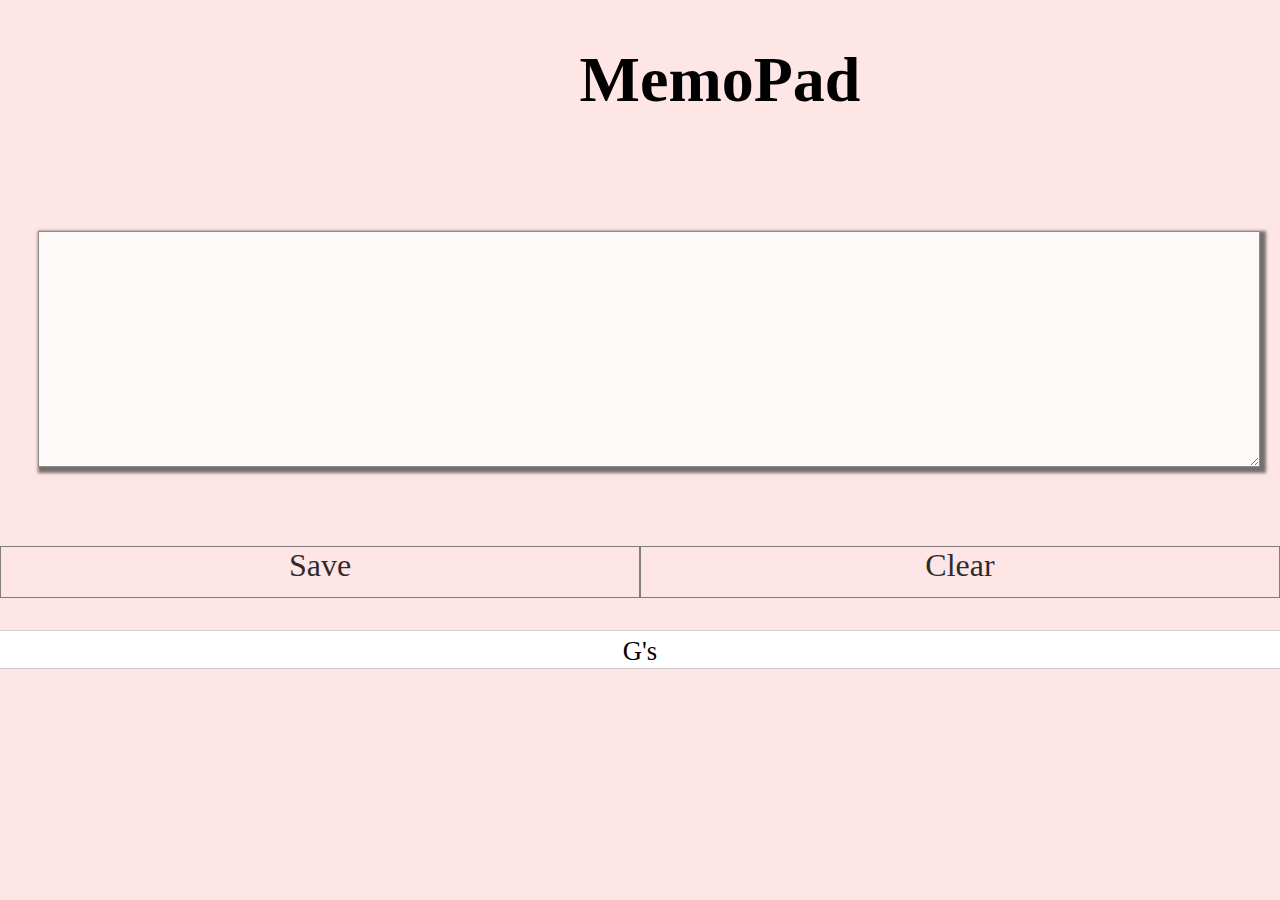
<file: index.html>
<!DOCTYPE html>
<html>

<head>
    <meta charset="UTF-8">
    <title>myMemoPad</title>
    <script src="js/jquery-2.1.3.min.js"></script>
    <link rel="stylesheet" href="css/sample.css">
</head>

<body>

    <header>
        <h1>MemoPad</h1>
    </header>

    <main style="display:none;">
        <textarea id="text_area"></textarea>
        <ul>
            <li id="save">Save</li>
            <li id="clear">Clear</li>
        </ul>
    </main>

    <footer><small>G's</small></footer>
    <script>
        $("main").fadeIn(1000);
        //1.Save クリックイベント
        $("#save").on("click",function(){
           const v=$("#text_area").val();
           localStorage.setItem("memo",v);
            alert("保存しました");
        })




        //2.clear クリックイベント
        $("#clear").on("click",function(){
            alert("削除しました");
            localStorage.removeItem("memo");
            $("#text_area").val("");
        })



        //3.ページ読み込み：保存データ取得表示
        if(localStorage.getItem("memo")) {
            const v =localStorage.getItem("memo");
            $("#text_area").val(v);
        }




        //ロード時に表示
        //※こんなこともできる例
    </script>
</body>

</html>
</file>
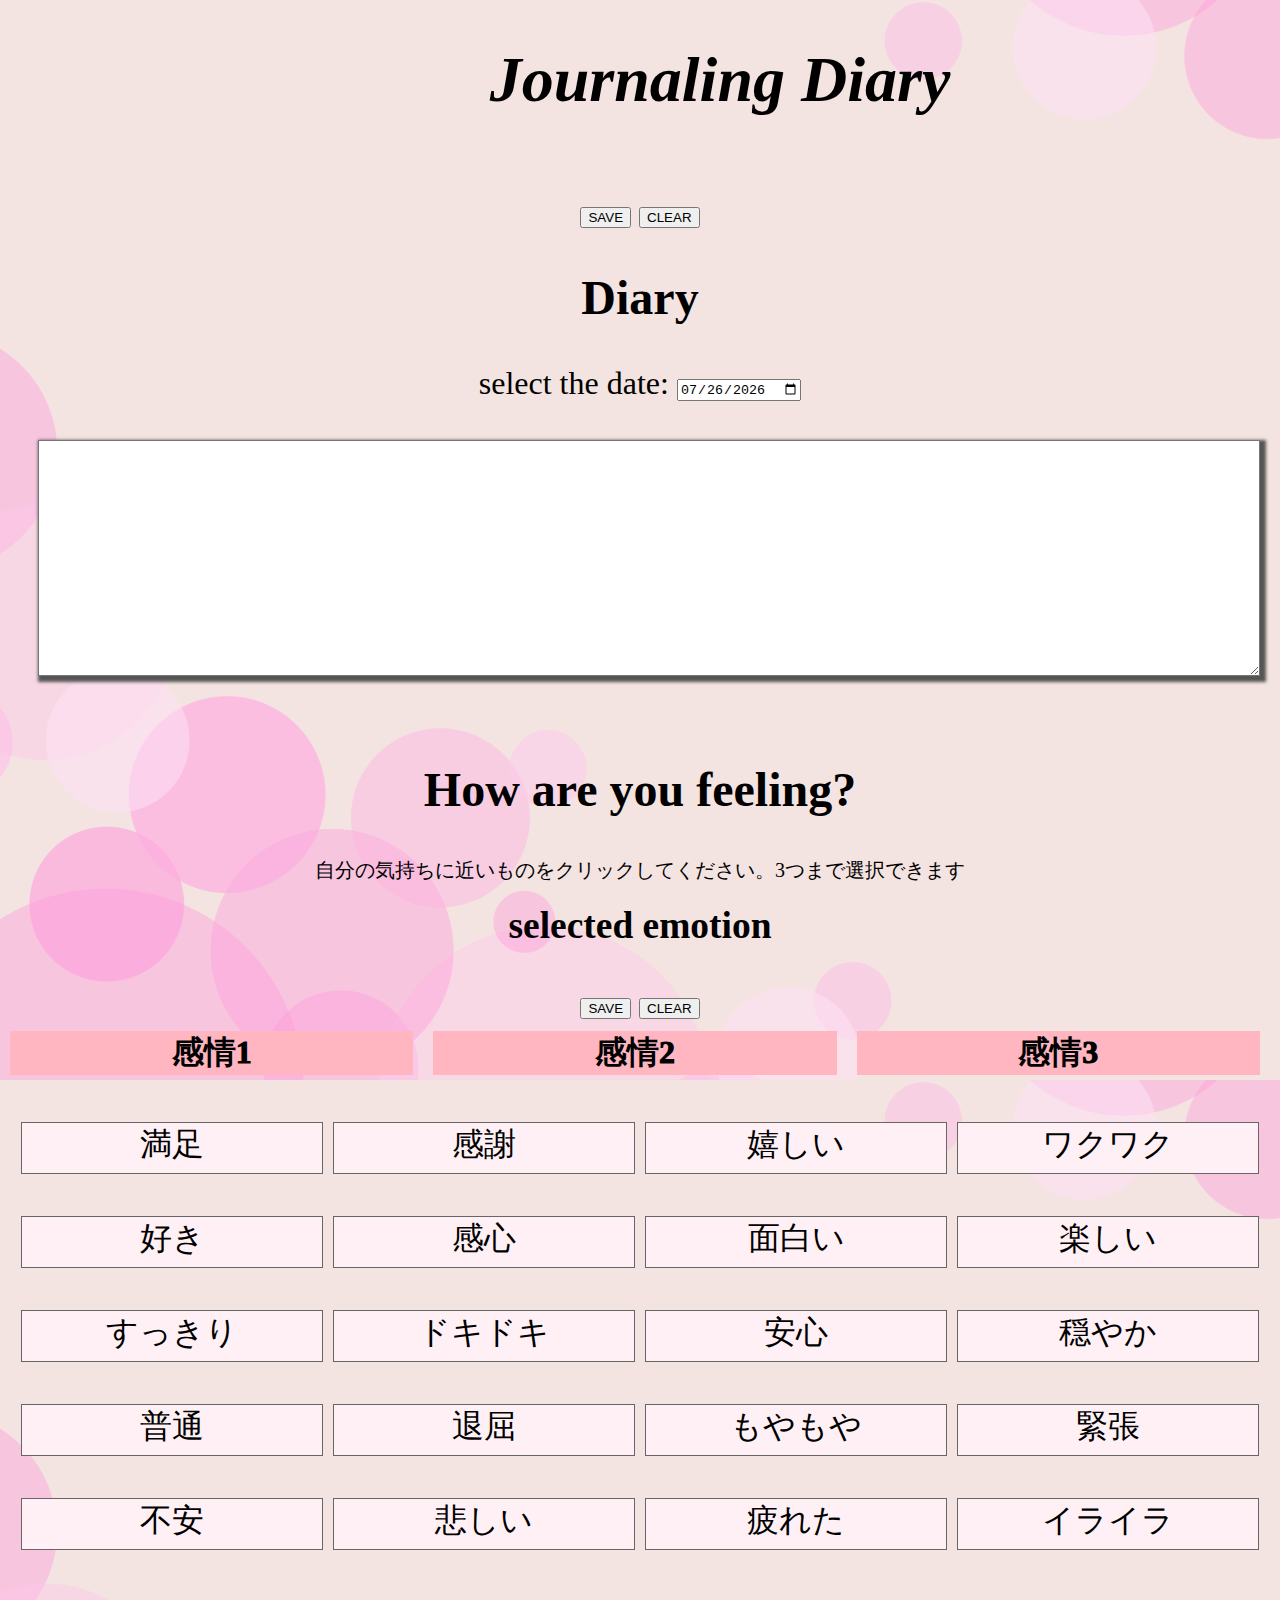
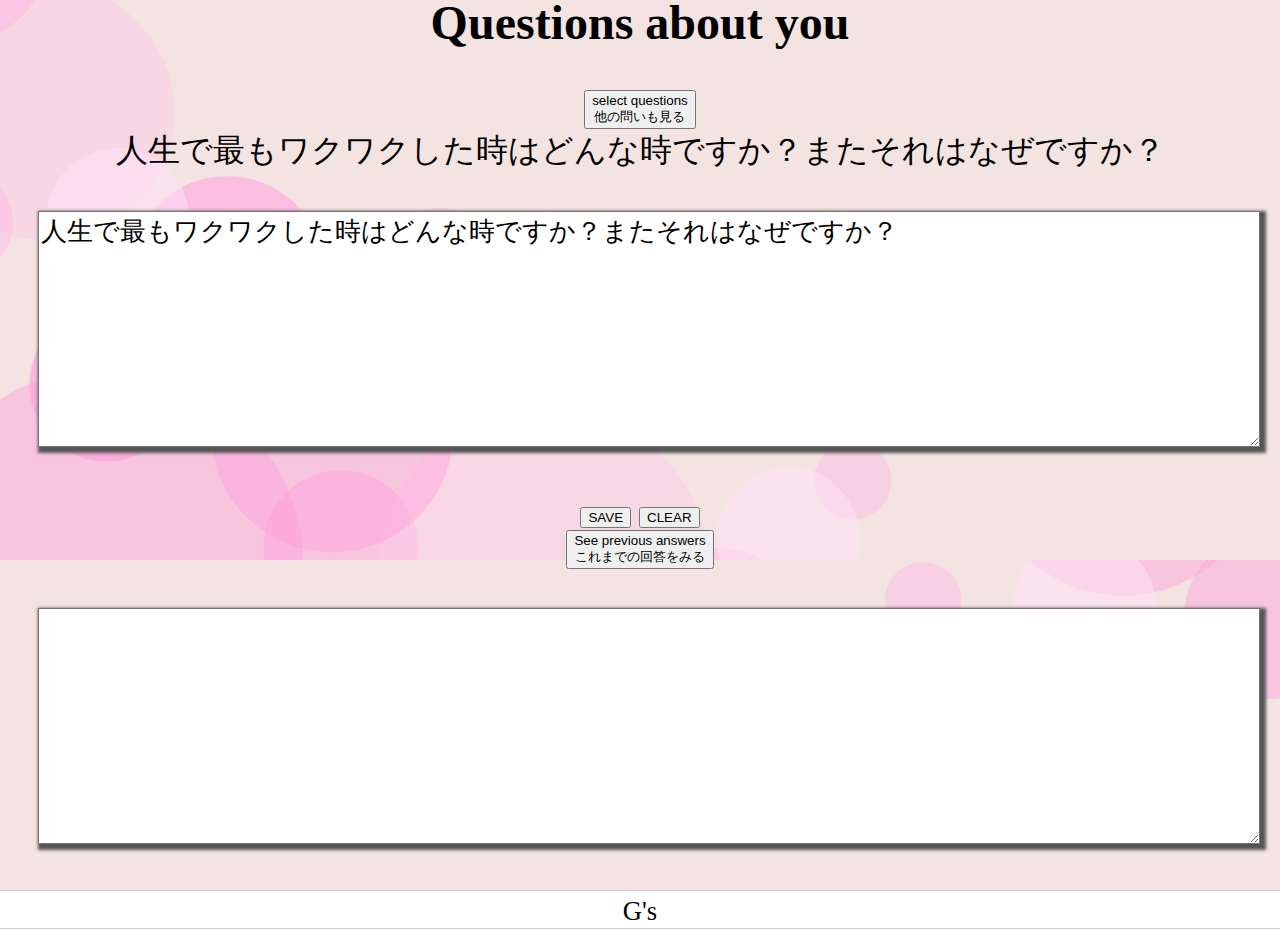
<file: journaling.html>
<!doctype html>
<html lang="ja">

<head>
    <meta charset="utf-8" />
    <script src="js/jquery-2.1.3.min.js"></script>
    <link rel="stylesheet" href="css/sample.css">
    <title>ジャーナリングアプリ</title>
    <style>
        body {
            background-image: url(img/background.png);
            font-family:Georgia, 'Times New Roman', Times, serif
            }
        </style>

</head>

<body>
    <header>
        <h1><i>Journaling Diary</i></h1>
    </header>

    <main>
        <button id="save2">SAVE</button>
        <button id="clear">CLEAR</button>
        <!-- <button id="load">読み込み</button> -->

        <div class="daiary_area">
            
            <div class="daiary">
                <h2>Diary</h2>
            </div>
            <!-- 日付を入れる -->
            <label for="datepicker">select the date:</label>
            <input type="date" id="datepicker">
            <!-- <div id ="date">
                <select id="date_year"></select>
                <select id="date_month"></select>
                <select id="date_day"></select>
            </div>
             -->
            <textarea id="diary"> </textarea>
        </div>

        <div class="emotion_area">
            <h2>How are you feeling?</h2>
            <p>自分の気持ちに近いものをクリックしてください。3つまで選択できます</p>
                
                <h3>selected emotion</h3><br>
                <button id="save3">SAVE</button>
                <button id="clear2">CLEAR</button>
                <div class ="emotion_picks">
                    <div class="selected_emotions_container" id="selected_emotions1"><span id="em1">感情1</span></div>
                    <div class="selected_emotions_container" id="selected_emotions2"><span id="em2">感情2</span></div>
                    <div class="selected_emotions_container" id="selected_emotions3"><span id="em3">感情3</span></div>
                    <!-- ここに選択された感情を表示 -->
                 </div>
            
            <div class="emotion2">
            <ul class="orange">
                <li class="emotion" id="satisfaction" onclick="selectEmotion('satisfaction')">満足</li>
                <li class="emotion" id="thankyou" onclick="selectEmotion('thankyou')">感謝</li>
                <li class="emotion" id="happy" onclick="selectEmotion('happy')">嬉しい</li>
                <li class="emotion" id="wakuwaku" onclick="selectEmotion('wakuwaku')">ワクワク</li>
            </ul>
            <ul class="yellow">
                <li class="emotion" id="like" onclick="selectEmotion('like')">好き</li>
                <li class="emotion" id="impressed" onclick="selectEmotion('impressed')">感心</li>
                <li class="emotion" id="fun" onclick="selectEmotion('fun')">面白い</li>
                <li class="emotion" id="joy" onclick="selectEmotion('joy')">楽しい</li>

            </ul>
            <ul class="yellow-green">
                <li class="emotion" id="sukkiri" onclick="selectEmotion('sukkiri')">すっきり</li>
                <li class="emotion" id="dokidoki" onclick="selectEmotion('dokidoki')">ドキドキ</li>
                <li class="emotion" id="peace" onclick="selectEmotion('peace')">安心</li>
                <li class="emotion" id="calm" onclick="selectEmotion('calm')">穏やか</li>
            </ul>    
            <ul class="thin-green">
                <li class="emotion" id="usually" onclick="selectEmotion('usually')">普通</li>
                <li class="emotion" id="bore" onclick="selectEmotion('bore')">退屈</li>
                <li class="emotion" id="moyamoya" onclick="selectEmotion('moyamoya')">もやもや</li>
                <li class="emotion" id="tension" onclick="selectEmotion('tension')">緊張</li>
            </ul>    
            <ul class="green">
                <li class="emotion" id="anxiety" onclick="selectEmotion('anxiety')">不安</li>
                <li class="emotion" id="sad" onclick="selectEmotion('sad')">悲しい</li>
                <li class="emotion" id="tired" onclick="selectEmotion('tired')">疲れた</li>
                <li class="emotion" id="iraira" onclick="selectEmotion('iraira')">イライラ</li>
            </ul>    
            </div>
        </div>

        <div class="question_area">
            <div class="todayQuestion">
                <h2>Questions about you</h2>
                <button id="question">select questions<br>他の問いも見る</button>
            </div>
            <div id="select_question">Question：</div>
            <textarea id="answer"><span id="userInput"></span></textarea>
            <button id="save">SAVE</button>
            <button id="answerClear">CLEAR</button><br>
            <button id="allAnswers">See previous answers<br>これまでの回答をみる</button>
            <textarea id="pages"></textarea>
        </div>
        <!-- <div class="picture_area">
            <h2>画像</h2> -->

        </div>
        

        </div>

    </main>
    <footer><small>G's</small></footer>

    <script>
// 今日の日付を取得できるnew Dateを格納
document.addEventListener('DOMContentLoaded', function() {
  const today = new Date();
  const year = today.getFullYear();
  const month = String(today.getMonth() + 1).padStart(2, '0');
  const date = String(today.getDate()).padStart(2, '0');
  const todayString = `${year}-${month}-${date}`;
  document.getElementById('datepicker').value = todayString;
});

// 問いと回答の定義
const questionsAndAnswers = [
     { question: "人生で最もワクワクした時はどんな時ですか？またそれはなぜですか？", answer: "人生で最もワクワクした時はどんな時ですか？またそれはなぜですか？" },
     { question: "今後の人生において、何がなんでもやりたいことは何ですか？", answer: "今後の人生において、何がなんでもやりたいことは何ですか？" },
     { question: "あなたがとても長く没頭できることは何ですか？", answer: "あなたがとても長く没頭できることは何ですか？" },
     { question: "最近感動したことは何ですか？", answer: "最近感動したことは何ですか？" },
     { question: "最後に心揺さぶられたことは何ですか？", answer: "最後に心揺さぶられたことは何ですか？" },
     { question: "あなたはストレスがかかったとき、どんな行動をしますか？", answer: "あなたはストレスがかかったとき、どんな行動をしますか？" },
     { question: "自分の心が温まるときはどんな時ですか？", answer: "自分の心が温まるときはどんな時ですか？"},
     { question: "あなたが決断するときに大事にしていることは何ですか？", answer: "あなたが決断するときに大事にしていることは何ですか？" },
     { question: "あなたが魅力に感じる人はどんな人ですか？", answer: "あなたが魅力に感じる人はどんな人ですか？" },
     { question: "今、あなたの前に「どこでもドア」が現れました。どこに行きたいですか？", answer: "今、あなたの前に「どこでもドア」が現れました。どこに行きたいですか？" },
];
// 最初のページで問いを出しておく
document.addEventListener('DOMContentLoaded', function() {
    // ページ読み込み時にランダムな問いを選択して表示する
    const r = Math.floor(Math.random() * questionsAndAnswers.length); // 問いの数に合わせて修正
    const selectedQuestion = questionsAndAnswers[r].question;
    const selectedAnswer = questionsAndAnswers[r].answer;
    $("#select_question").text(selectedQuestion); // ランダムな問いを表示
    $("#answer").val(selectedAnswer); // 対応する回答を表示
});


// ランダムの問いを出す
$("#question").on("click", function() {
    const r = Math.floor(Math.random() * 10); // 0から9までのランダムな整数を生成⇒これだと1～10 const r = Math.ceil(Math.random() * 10);
    const selectedQuestion = questionsAndAnswers[r].question; // ランダムに選択された問い
    const selectedAnswer = questionsAndAnswers[r].answer; // 選択された問いに対応する回答
    $("#select_question").text(selectedQuestion); // 問いを表示

    // もし"answer"に何か文字が入っていたら、それを消す
    if ($("#answer").val().trim() !== "") {
        $("#answer").val(""); // テキストエリアの内容を消去    
    }
    $("#answer").val(selectedAnswer); // 回答を表示
});


// 保存する機能
// クリックイベント
    $("#save2").on("click", function () {
        const date =$("#datepicker").val();
        const a =$("#diary").val();  
        localStorage.setItem(date, a);
        alert("保存しました");
        saveData();
    });

 // 削除するとき
$("#clear").on("click", function () {
    const date = $("#datepicker").val();
    alert("削除しました");
    localStorage.removeItem(date);
    $("#diary").val("");
});

// 日記を日付で読み込む機能
$("#datepicker").on("change", function () {
    const date = $("#datepicker").val(); // 日付の取得
    const diary = localStorage.getItem(date); // 日付をキーにして日記を取得
    if (diary) {
        $("#diary").val(diary); // 取得した日記を表示
        alert("読み込みました");
    } else {
        $("#diary").val('');
    }
});

// [問いの答え]ゾーン
// 問いの答えは「SAVE」が押されたら保存する
$("#save").on("click", function() {
    saveAnswers();
    alert("保存しました");
});

 // 問いの答えを削除するとき
 $("#answerClear").on("click", function () {
    alert("削除しました");
    localStorage.removeItem("answers");
    $("#answer").val("");
    $("#pages").val("");
});

// 保存する関数
function saveAnswers() {
    const newAnswer = $("#answer").val(); // 新しい答えの取得
    let answers = localStorage.getItem("answers"); // 保存されたすべての答えを取得
    if (answers) {
        answers += "\n" + "========================" +"\n" +newAnswer; // 既存の答えに新しい答えを追加
    } else {
        answers = newAnswer; // まだ保存された答えがない場合は新しい答えをセット
    }
    localStorage.setItem("answers", answers); // 更新された答えをローカルストレージに保存
}

// 保存されたデータを読み込む関数
$("#allAnswers").on("click",function(){
    const answers = localStorage.getItem("answers"); // ローカルストレージからデータを取得
    if (answers) {
        $("#pages").val(answers); // テキストエリアに反映
        // console.log("保存された問いの答えを読み込みました");
    }
})


// "#save3" ボタンをクリックしたときの処理
$("#save3").on("click", function () {
    // 日付を取得
    const date = $("#datepicker").val();
    const em1 = $("#selected_emotions1 span").text(); // 選択された感情のテキストを取得する
    localStorage.setItem(date + "_emotion1", em1);
    console.log($("#selected_emotions1 span"));
});


     
    // // 選択された感情をsaveする
    // saveSelectedEmotions1(date);
    // saveSelectedEmotions2(date);
    // saveSelectedEmotions3(date);
// });


// 選択された感情を格納する配列
var selectedEmotions = [[], [], []];

// 感情が選択されたときの処理
function selectEmotion(emotionId) {
    // 選択された感情がすでに選択されているかを確認
    var alreadySelected = false;
    for (var i = 0; i < 3; i++) {
        if (selectedEmotions[i].includes(emotionId)) {
            alreadySelected = true;
            var index = selectedEmotions[i].indexOf(emotionId);
            selectedEmotions[i].splice(index, 1); // 選択を解除
            document.getElementById(emotionId).classList.remove("selected");
            break;
        }
    }

    // すでに選択されていない場合、新たに選択
    if (!alreadySelected) {
        for (var i = 0; i < 3; i++) {
            if (selectedEmotions[i].length < 1) { 
                selectedEmotions[i].push(emotionId);
                document.getElementById(emotionId).classList.add("selected");
                break;
            }
        }
    }

    // 選択された感情を表示する
    displaySelectedEmotions1();
    displaySelectedEmotions2();
    displaySelectedEmotions3();

}

// 選択された感情を表示する
function displaySelectedEmotions1() {
    var selectedEmotionsContainer = document.getElementById("selected_emotions1");
    if (selectedEmotionsContainer) {
        selectedEmotionsContainer.innerHTML = "";
        selectedEmotions[0].forEach(function(emotionId) {
            var emotionName = document.getElementById(emotionId).textContent;
            var emotionElement = document.createElement("div");
            emotionElement.textContent = emotionName;
            selectedEmotionsContainer.appendChild(emotionElement);
        });
    }
}
// 選択された感情を表示する（selected_emotions2）
function displaySelectedEmotions2() {
    var selectedEmotionsContainer = document.getElementById("selected_emotions2");
    if (selectedEmotionsContainer) {
        selectedEmotionsContainer.innerHTML = "";
        selectedEmotions[1].forEach(function(emotionId) {
            var emotionName = document.getElementById(emotionId).textContent;
            var emotionElement = document.createElement("div");
            emotionElement.textContent = emotionName;
            selectedEmotionsContainer.appendChild(emotionElement);
        });
    }
}


// 選択された感情を表示する（selected_emotions3）
function displaySelectedEmotions3() {
    var selectedEmotionsContainer = document.getElementById("selected_emotions3");
    if (selectedEmotionsContainer) {
        selectedEmotionsContainer.innerHTML = "";
        selectedEmotions[2].forEach(function(emotionId) {
            var emotionName = document.getElementById(emotionId).textContent;
            var emotionElement = document.createElement("div");
            emotionElement.textContent = emotionName;
            selectedEmotionsContainer.appendChild(emotionElement);
        });
    }
}

 // 感情を削除するとき
 $("#clear2").on("click", function () {
    localStorage.removeItem("selected");
    selectedEmotions = [[], [], []]; // 選択された感情の配列を空にする
    $("#selected_emotions1").html("");
    $("#selected_emotions2").html("");
    $("#selected_emotions3").html("");
});

    </script>
</body>

</html>
</file>
<file: css/sample.css>
body{
    margin:0;
    padding:0;
    text-align:left;
    font-size: 32px;
    background-color: #ffe6e6;
    text-align: center;
}


header{
    /* background-color: #ffe6e6;
    border-bottom: 1px solid #ccc; */
    text-align: center;
    width:1440px;
    height: 150px;
}

header img {
    img {
        width: 100%;
        height: auto;
      }
      
}

main{
    border-bottom:1px solid #ccc;
    position:relative;
}
footer{
    background-color: #fff;
    border-bottom:1px solid #ccc;
    text-align: center;
}
p{
    font-size:200%;
    text-align: center;
    /* border-bottom:1px solid #fff; */
    /* height:200px; */
}
ul{
    padding: 0;
    /* border-top: 1px solid #000000; */
    display:table;  /* 定義 */
    table-layout: fixed;
    width:100%;
}
li{
    list-style-type:none;
    border: 1px solid #666;
    display:table-cell;  /* 定義 */
    cursor: pointer;
    margin: 20px;
    width:250px;
    height: 50px;
}
li:hover{
    background: #0066CC;
    color:#fff;
}
/* クリック時のスタイル */
li.clicked {
    background-color: lightblue;
}

/* クリック制限のスタイル */
.item:nth-child(n+4) {
    pointer-events: none; /* 4つ目以降はクリックできないようにする */
}
textarea{
  margin: 3%;
  width: 95%;
  height: 230px;
  font-size:80%;
  box-shadow: 3px 3px 3px 3px #555;
}

.orange {
    /* background-color: darkorange; */
    display: flex;
    text-align: center;
    justify-content: center;

}

.yellow {
    /* background-color: khaki; */
    display: flex;
    text-align: center;
    justify-content: center;
}

.yellow-green {
    /* background-color: palegoldenrod; */
    display: flex;
    text-align: center;
    justify-content: center;
}
.thin-green {
    /* background-color:lightseagreen; */
    display: flex;
    text-align: center;
    justify-content: center;
}

.green {
    /* background-color:green; */
    display: flex;
    text-align: center;
    justify-content: center;
}

.emotion_area p {
    font-size: 20px;
}

#selected_emotions {
    display: flex;
    flex-wrap: wrap;
    justify-content: center;
   
}

.emotion_picks {
    margin-right: 10px;
    display: flex;
    text-align: center;
    justify-content: center;
   
}

#selected_emotions_container {
    display: flex;
    flex-wrap: wrap;
    gap: 10px; /* 感情の間のスペース */
}

#selected_emotions_container .emotion_picks {
    display: inline-block;
    justify-content: center;
    font-size: 30px;
    border: solid 1px #000000;
    background-color: #F7A628;
    width: 200px;
    height: 100px;
    padding-top: 40px;
    border-radius: 50px; /* 丸みを持たせる */
}

.emotion {
    margin:5px;
    width:300px;
    background-color:lavenderblush;
}

.emotion_picks {
    display: flex;
    text-align: center;
    justify-content: center;    
    
}
  
.selected_emotions_container {
    margin:10px;
    background-color: lightpink;
    width:500px;
    font-weight: 1000;
}

h3 {
    margin:0;
}
</file>
